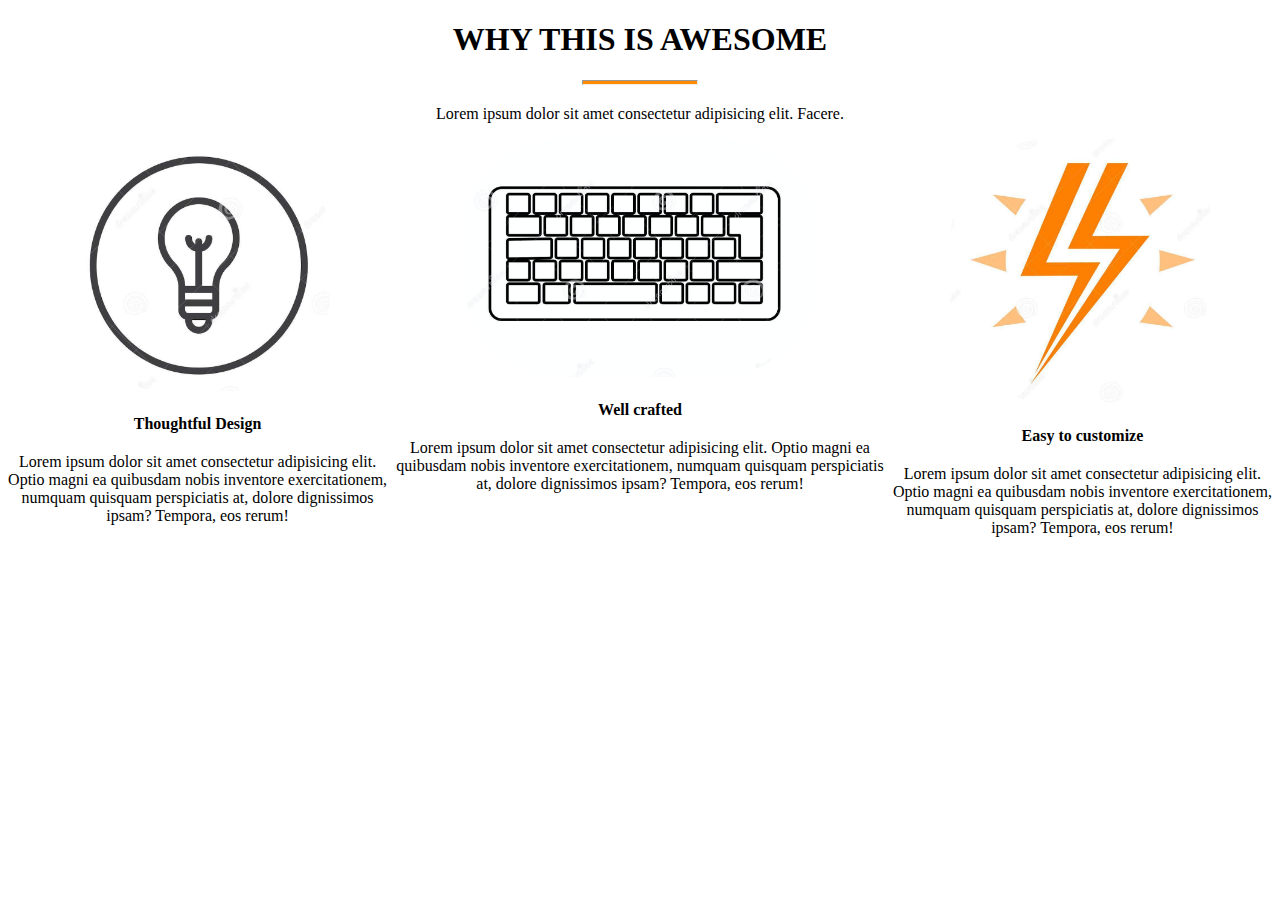
<file: hm tms/index.html>
<!DOCTYPE html>
<html lang="en">
<head>
    <meta charset="UTF-8">
    <meta name="viewport" content="width=device-width, initial-scale=1.0">
    <meta http-equiv="X-UA-Compatible" content="ie=edge">
    <title> WHY THIS IS AWESOME </title>
  <link rel="stylesheet" href="./styles.css">
</head>
<body>
  <h1>WHY THIS IS AWESOME</h1>
  <hr>
  <p>Lorem ipsum dolor sit amet consectetur adipisicing elit. Facere.</p>
  <div class="homework">
        <div class="homework1"> 
            <img src="./lamp.jpeg" alt="logo" class="round">
            <b><P>Thoughtful Design</P> </b>
            <p>Lorem ipsum dolor sit amet consectetur adipisicing elit. Optio magni ea quibusdam nobis inventore exercitationem, numquam quisquam perspiciatis at, dolore dignissimos ipsam? Tempora, eos rerum!</p>
        </div>
        <div class="homework2"> 
            <img src="./keyboard.jpeg" alt="logo">
            <b> <p> Well crafted </b> </p>
            <p>Lorem ipsum dolor sit amet consectetur adipisicing elit. Optio magni ea quibusdam nobis inventore exercitationem, numquam quisquam perspiciatis at, dolore dignissimos ipsam? Tempora, eos rerum!</p>
        </div>   
        <div class="homework3"> 
            <img src="./light.jpeg" alt="logo">
          <b> <p>Easy to customize</p> </b>
           <p>Lorem ipsum dolor sit amet consectetur adipisicing elit. Optio magni ea quibusdam nobis inventore exercitationem, numquam quisquam perspiciatis at, dolore dignissimos ipsam? Tempora, eos rerum!</p>

        </div>
    </div>
                               
  </div>
</body>
</html>
</file>
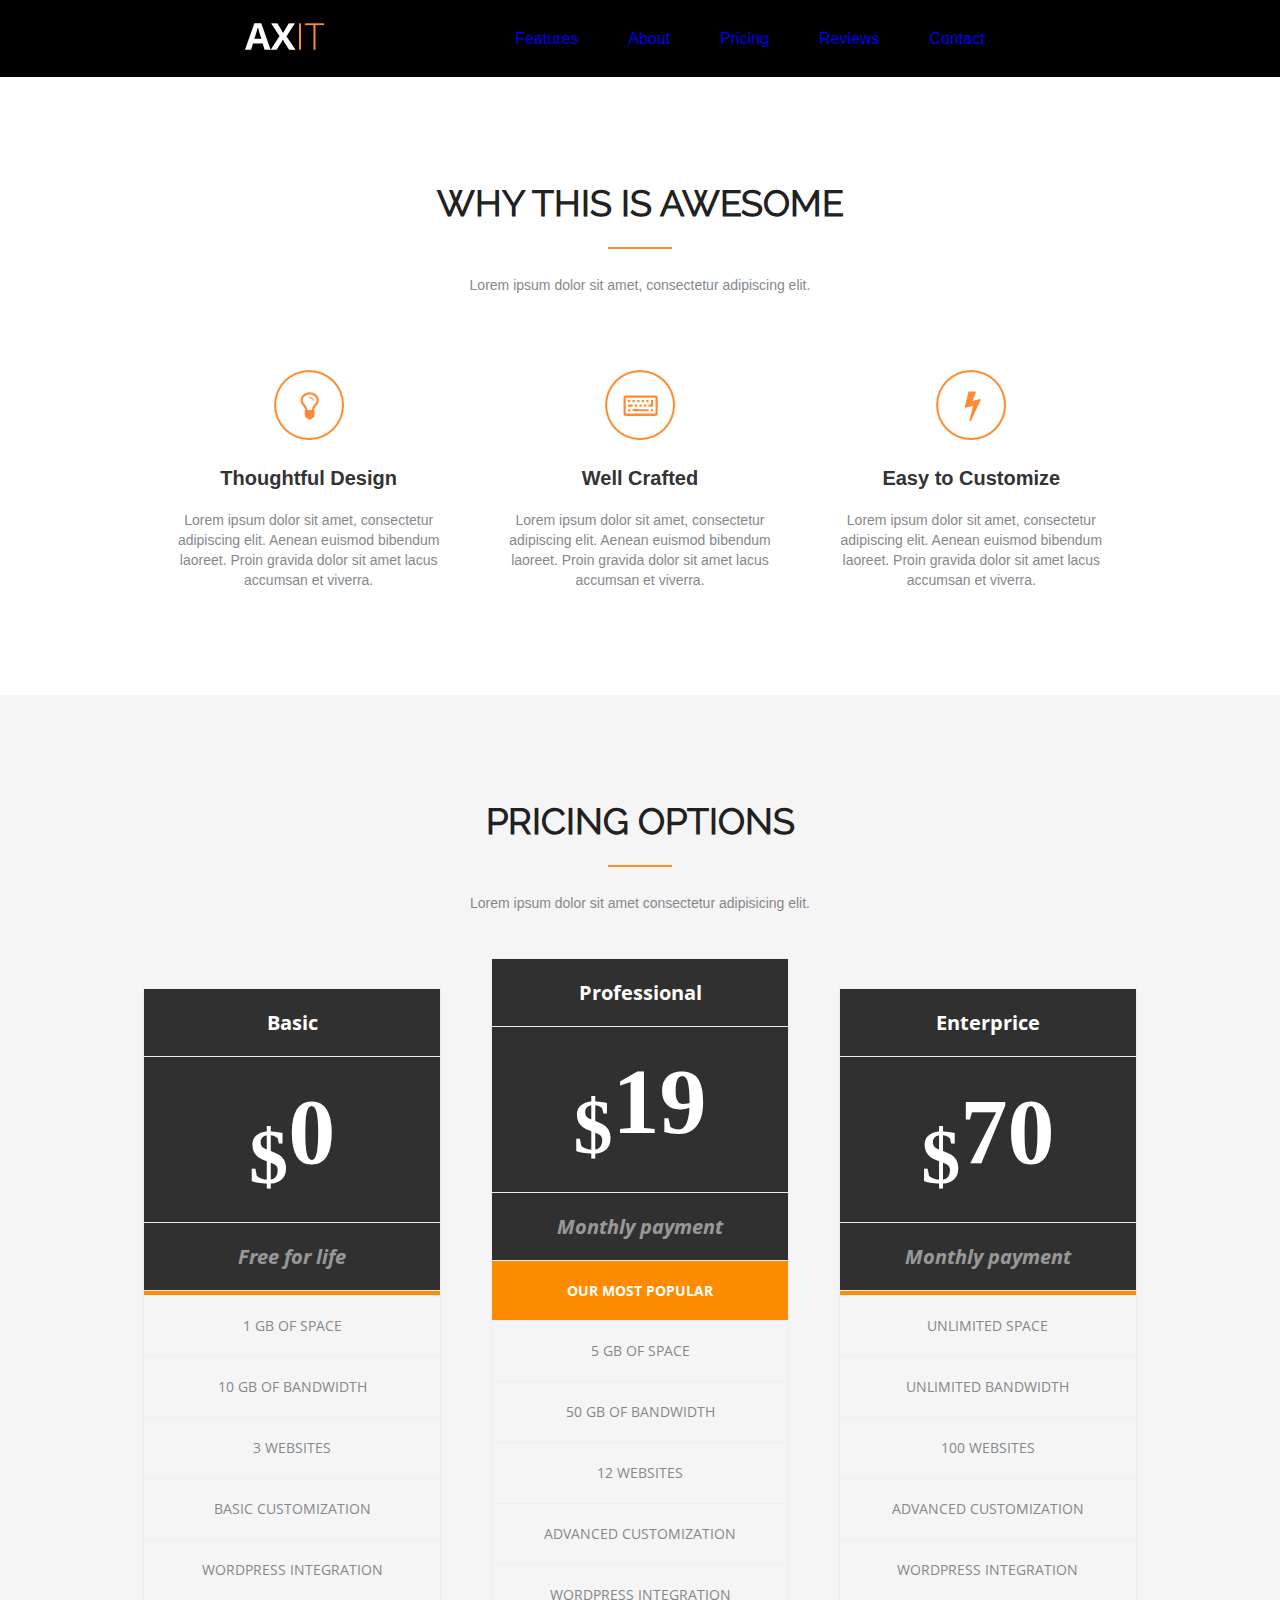
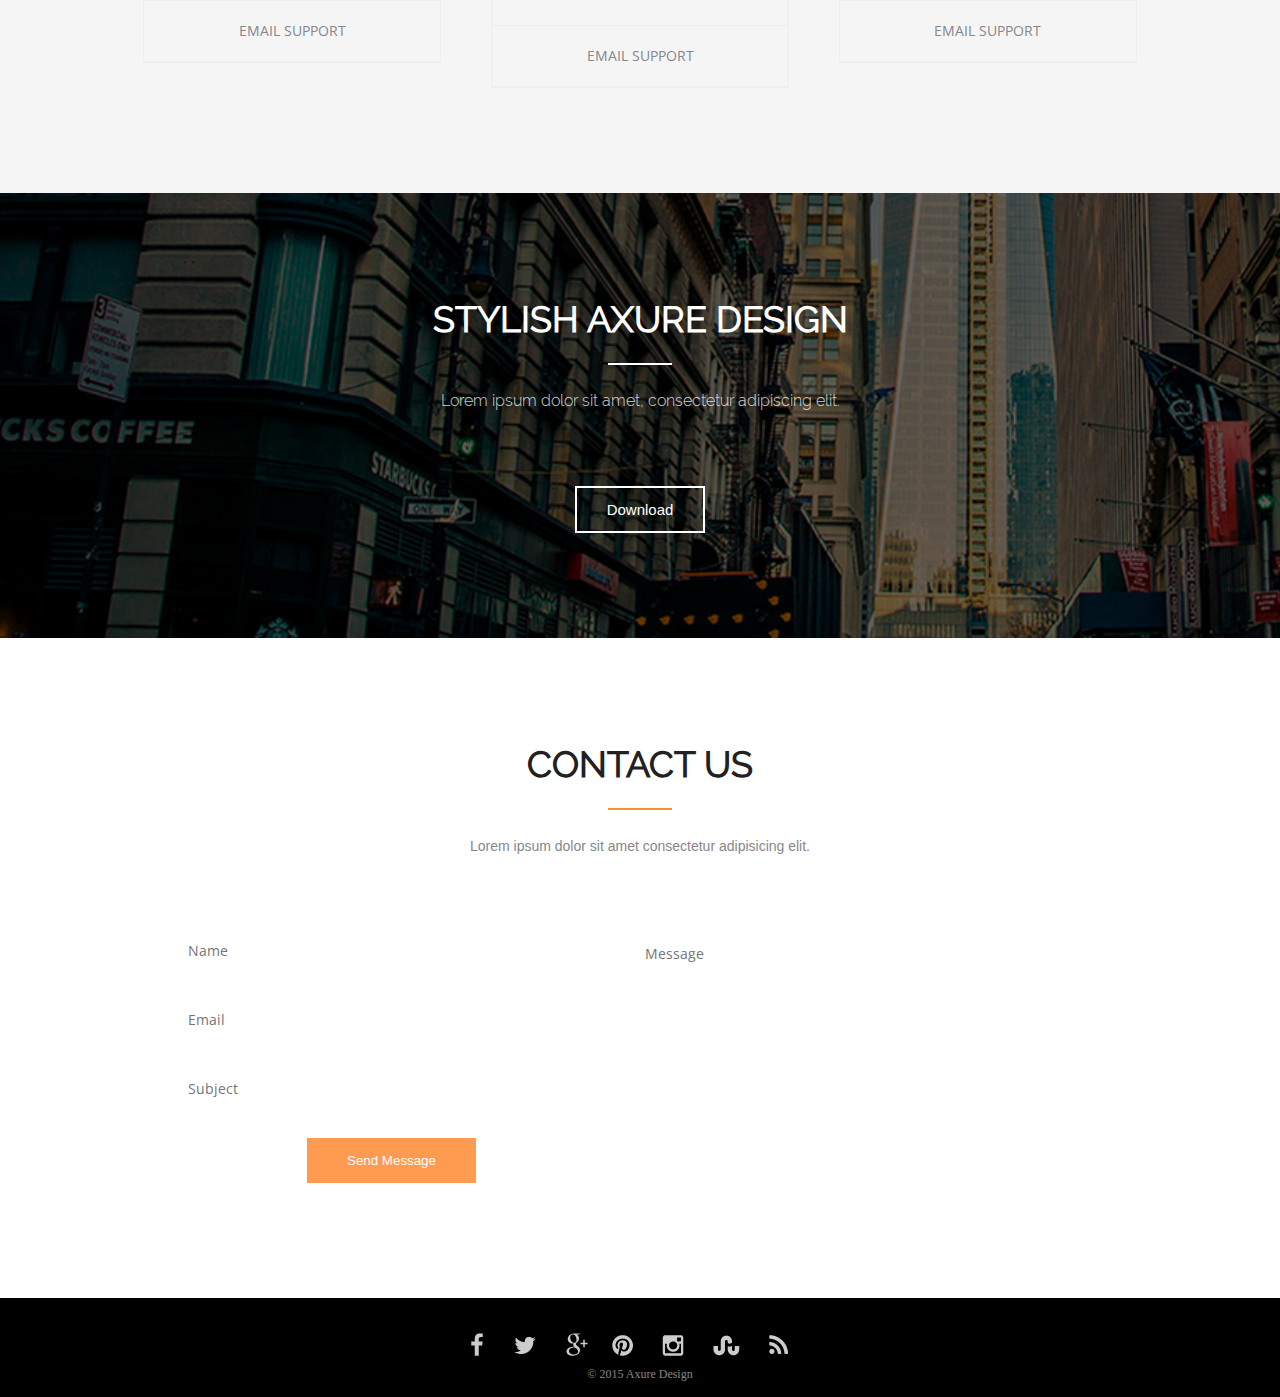
<file: Lesson 3-4/Project/index.html>
<!DOCTYPE html>
<html lang="en">

<head>
    <meta charset="UTF-8">
    <meta name="viewport" content="width=device-width, initial-scale=1.0">
    <link href="https://fonts.googleapis.com/css?family=Open+Sans:300,300i,400,400i,600,600i,700,700i,800,800i&display=swap&subset=cyrillic" rel="stylesheet">
    <link rel="stylesheet" href="./css/style.css">
    <title>Document</title>
</head>

<body>

    <div class="container">
        <header class="header">
            <div class="blocks">
                <div class="logo_header">
                    <a href="#"> <img src="./img/axit_header.png" alt="axit_header" class="part_block"></a>
                </div>
                <nav class="navigation">
                    <ul class="blocks">
                        <li> <div class="part_block">
                                <a href="#"><p>Features</p></a>
                            </div>
                        </li>
                        <li><div class="part_block">
                                <a href="#"><p>About </p></a>
                            </div>
                        </li>
                        <li> <div class="part_block">
                                <a href="#"><p>Pricing </p></a>
                            </div>
                        </li>
                        <li><div class="part_block">
                                <a href="#"><p>Reviews </p></a>
                            </div>
                        </li>
                        <li><div class="part_block">
                            <a href="#"><p>Contact </p></a>
                            </div>
                        </li>
                    </ul>
                </nav>
            </div>

        </header>
    <section>
    <div class="section_header">
                <h2>Why this is awesome</h2>
                <p>Lorem ipsum dolor sit amet, consectetur adipiscing elit.</p>
    </div>
    <div class="blocks">
                <div class="one_block">
                    <img src="./img/thoughtful_design.jpg" alt="img.jpg">
                    <p class="title">Thoughtful Design</p>
                    <p>Lorem ipsum dolor sit amet, consectetur adipiscing elit. Aenean euismod bibendum laoreet. Proin gravida dolor sit amet lacus accumsan et viverra.</p>
                </div>
                <div class="one_block">
                    <img src="./img/well_crafted.jpg" alt="img.jpg">
                    <p class="title">Well Crafted</p>
                    <p>Lorem ipsum dolor sit amet, consectetur adipiscing elit. Aenean euismod bibendum laoreet. Proin gravida dolor sit amet lacus accumsan et viverra.</p>
                </div>
                <div class="one_block">
                    <img src="./img/easy_to_customize.jpg" alt="img.jpg">
                    <p class="title">Easy to Customize</p>
                    <p>Lorem ipsum dolor sit amet, consectetur adipiscing elit. Aenean euismod bibendum laoreet. Proin gravida dolor sit amet lacus accumsan et viverra.</p>
                </div>
    </div>
    </section>
<section class="pricing"> 
    <div class="section_header">
        <h2>Pricing Options</h2>
        <p>Lorem ipsum dolor sit amet consectetur adipisicing elit.</p>
</div>   
<div class="big_price">   
   <div class="columns">
        <ul class="price">
          <li class="header"><p class="title"> Basic</p></li>
          <li class="header"><span class="price_usd"> <sub> &#36;</sub>0</span></li>
          <li class="header"> <p class="payment">Free for life</p></li>
          <li class="orange_empty"></li>
          <li class="row">1 GB OF SPACE</li>
          <li class="row">10 GB OF BANDWIDTH</li>
          <li class="row">3 WEBSITES</li>
          <li class="row">BASIC CUSTOMIZATION</li>
          <li class="row">WORDPRESS INTEGRATION</li>
          <li class="row">EMAIL SUPPORT</li>
        </ul>
      </div>
        

      <div class="columns_up">
        <ul class="price">
          <li class="header">  <p class="title" >Professional </p></li>
          <li class="header"> <span class="price_usd"> <sub>&#36;</sub>19</span> </li>
          <li class="header"> <p class="payment">Monthly payment </p></li>
          <li class="orange"> <p>OUR MOST POPULAR<p</li>
          <li class="row">5 GB OF SPACE</li>
          <li class="row">50 GB OF BANDWIDTH</li>
          <li class="row">12 WEBSITES</li>
          <li class="row">ADVANCED CUSTOMIZATION</li>
          <li class="row">WORDPRESS INTEGRATION</li>
          <li class="row">EMAIL SUPPORT</li>

        </ul>
      </div>
      
      <div class="columns">
        <ul class="price">
          <li class="header">  <p class="title">Enterprice </p></li>
          <li class="header"><span class="price_usd"> <sub> &#36;</sub>70</span></li>
          <li class="header"> <p class="payment">Monthly payment </p></li>
          <li class="orange_empty"></li>
          <li class="row">UNLIMITED SPACE</li>
          <li class="row">UNLIMITED BANDWIDTH</li>
          <li class="row">100 WEBSITES</li>
          <li class="row">ADVANCED CUSTOMIZATION</li>
          <li class="row">WORDPRESS INTEGRATION</li>
          <li class="row">EMAIL SUPPORT</li>
        </ul>
      </div>
</div>
</section>
       <section class="download_section"> 
        <div class="section_header">
            <h2>Stylish axure design</h2>
            <p>Lorem ipsum dolor sit amet, consectetur adipiscing elit.</p>
        </div>
        <div class="button_block">
            <a href="#" class="button">Download</a>

        </div>
       </section>
<section class="contact_us">
    <div class="section_header">
        <h2>Contact us</h2>
        <p>Lorem ipsum dolor sit amet consectetur adipisicing elit.</p>
</div>   
<form name="contact-form" action="#" method="post" class="contact-form clearfix">
    <div class="contact-left">
        <ul>

            <li>
                <input type="text" placeholder="Name" title="Name" required>
            </li>
        
            <li>
                <input type="email" placeholder="Email" title="Email" required>
            </li>

            <li>
                <input type="text" placeholder="Subject" title="Subject" required>
            </li>
        </ul>
    </div>
    <div class="contact-right">

        <textarea rows="11" name="message" placeholder="Message" title="Message" required maxlength="255"></textarea>
    </div>
 <div class="empty">   
</div>
<div class="button_center">
        <button class="btn_contact_submit" type="submit" name="btn_submit" title="Send Message">Send Message</button>
    </div>
</form>

</section>
<footer class="footer">
            <div class="sprite">
                <a href="https://www.facebook.com/" class="sprite facebook"></a>
                <a href="https://twitter.com/?lang=ru" class="sprite twitter"></a>
                <a href="https://mail.google.com/" class="sprite gmail"></a>
                <a href="https://www.pinterest.com/" class="sprite pinterest"></a>
                <a href="https://www.instagram.com/?hl=ru" class="sprite instagram"></a>
                <a href="https://www.php.net/manual/ru/function.list.php" class="sprite list"></a>
                <a href="https://wi-fi.ru/" class="sprite wif"></a>
            </div>
            <p>© 2015 Axure Design</p>

        </footer>
    </div>
</body>

</html>
</file>
<file: hm tms/styles.css>
h1
{text-align: center;}
.homework{
    display: flex;
    justify-content: space-between;
    text-align: center;

}
p
{
    text-align: center;
    margin-top: 20px;
}
.homework1
{
    width: 30%;
}
.homework2
{width: 40%;

}

.homework3
{
    width: 30%;
}
img{
    width: 70%;
    padding: 0px;
    border-radius: 100px;

}
.p
{text-align: center;  }
hr
{
    width: 3cm;
    text-align: center;
    color: darkorange;
    background-color: darkorange;
    height: 3px;
}
</file>
<file: Lesson 3-4/Project/css/style.css>
@font-face {
    font-family: 'Raleway-Regular';
    src: url(../fonts/Raleway-Regular.ttf);
}

@font-face {
    font-family: 'Raleway-Thin_Italic';
    src: url(../fonts/Raleway-Thin-Italic.ttf);
}

@font-face {
    font-family: 'Raleway-Light';
    src: url(../fonts/Raleway-Light.ttf);
}

* {
    margin: 0;
    padding: 0;
}
.button{
font-family: 'OpenSans', sans-serif;
font-size: 15px;
color: #ffffff;
text-decoration: none;
border: 2px solid #ffffff;
padding: 13px 30px;

}
.container {
    max-width: 1400px;
    margin: 0 auto;
}
/* header*/
.header{
background-color: black;
padding: 25px 150px;
}
.blocks .axit_header img{
margin-bottom: 0px;
}
.blocks li {
margin-right: 50px;
}
.header{
background-color: black;
padding: 23px 150px;
}
.blocks .logo_header img{
margin-bottom: 0px;
}
.blocks li {
margin-right: 50px;
}

.blocks li p{
font-family: 'OpenSans', sans-serif;
font-weight: semibold;
text-decoration: none;
}
.header .blocks{
align-items: center;
}
.blocks li p{
font-family: 'OpenSans', sans-serif;
font-weight: semibold ;
}
.part_block a{
text-decoration: none;
}

section {
    padding: 105px 143px;
}

.section_header {
    text-align: center;
}

.section_header h2 {
    position: relative;
    margin-bottom: 50px;
}

h2 {
    font-family: 'Raleway-Regular';
    font-size: 36px;
    line-height: 43px;
    text-transform: uppercase;
    color: #212121;
}

.section_header h2:after {
    content: '';
    display: block;
    height: 2px;
    width: 64px;
    background-color: #ff8d2d;
    position: absolute;
    left: calc(50% - 32px);
    bottom: -24px;
}

.section_header p {
    font-family: 'OpenSans', sans-serif;
    font-size: 14px;
    color: #86878b;
    line-height: 20px;
    margin-bottom: 75px;
}
.blocks {
    display: flex;
    justify-content: space-around;
}
.one_block {
    text-align: center;
    width: 30%;
}

.one_block img {
    margin-bottom: 24px;
}

.one_block .title {
    font-family: 'OpenSans', sans-serif;
    font-size: 20px;
    font-weight: bold;
    line-height: 20px;
    color: #333333;
    margin-bottom: 22px;
}

.one_block p {
    font-family: 'OpenSans', sans-serif;
    font-size: 14px;
    line-height: 20px;
    color: #86878b;
}
/* styles for pricing*/
.pricing{
    background-image:url(../img/Pricing_Panel.png);
    position: relative;
}

.big_price{
    display:flex;
    justify-content: space-between;

  }
  
.price {
    list-style-type: none;
    border: 1px solid #eee;
    margin: 0;
    padding: 0;
   
  }
.columns{
    text-align: center;
    width: 30%;
}
.columns_up{
    text-align: center;
    width: 30%;
    margin-top: -30px;
}
.price .header {
    background-color: #303030;
    color: white;
    font-size: 25px;
    margin-bottom: 0px;
  }

.price li {
    border-bottom: 1px solid #eee;
    padding: 20px;
    text-align: center;
  }
  
.price .orange{
      background-color: darkorange;
      color: black;
      font-family: 'Open Sans',sans-serif;

  }
.price .orange_empty{
      background-color: darkorange;
      padding: 2px;
      margin-top: 0px;
      
      
  }
.price_usd{
    font-family: 'Raleway', serif;
    font-weight:bold;
    font-size: 94px;
    color: #ffffff;
  }
.sub{
    vertical-align: sub;
    font-size: smaller;
}
/* не могу разобраться с толщиной*/
.payment {
    font-family: 'Open Sans',sans-serif;
    font-size: 14px;
    color: #ffffff;  
    opacity: 50%;
    font-style: italic;
    margin-bottom: 0px;
}
.row{
    font-family: 'Open Sans', sans-serif;
    font-size: 14px;
    color: #86878b;
    line-height: 20px;
    font-weight: 400;
  }
.big_price p{
    font-family: 'Open Sans',sans-serif;
    font-size: 20px;
    font-weight: bold;
    color: #ffffff;
  }
  /* тож запуталась как убрать отступ перед оранжевым блоком */
.orange p{
  font-size: 14px;
  font-family: 'Open Sans',sans-serif;
  font-weight: bold;
  }

/* styles for background*/
.download_section{
    background-image: url(../img/bg_downloadsection.png);
    background-size: cover;
}
.download_section h2{
color: #ffffff;
}
.download_section .section_header h2::after{
    background-color: #ffffff;
}
.download_section .section_header p{
    color: #ffffff;
    opacity: 0.8;
    font-family: 'Raleway-Light';
    font-size: 16px;
}
.button_block{
    display: flex;
    justify-content: center;
}
/* contact*/
.contact-left {
    float: left;
    width: 50%;
}
.contact-right {
    float: right;
    width: 50%;
}
.contact-form li {
    display: block;
    margin: 0 40px 30px 40px;
}
.contact-form input, .contact-form textarea{
    font-family: 'Open Sans',sans-serif;
    color: #d6d6d6;
    border: none;
    display: block;
    width: 100%;
    padding: 10px 5px; 
    box-sizing: border-box;
    font-size: 14px;
    color: #d6d6d6;
    align-items: center;
    }

textarea {
 margin-top: 3px;
 resize: none;
    }
.btn_contact_submit {
background: #ff9b51;
color: #ffffff;
padding: 15px 40px;
margin: 10px auto;
border: 0;
box-sizing: border-box;
display: flex;
justify-content: center;
}
.btn_contact_submit:hover {
 opacity: 0.8;
    }

/*footer */

.footer{
    background-image: url(../img/footer/footer.png);
    text-align: center;
    padding: 35px 0px 15px;
}
.sprite{
   background-image: url(../img/footer/logo.png);
   background-repeat: no-repeat;
   display: inline-block;
   
}

.facebook{
    width: 25px;
    height: 25px;
    background-position: -25px -25px;
}
.twitter{
    width: 40px;
    height: 30px;
    background-position: -25px -25px;
}
.gmail{
    width: 50px;
    height: 30px;
    background-position: -25px -25px;
}
.pinterest{
    width: 50px;
    height: 30px;
    background-position: -25px -25px;
}
.instagram{
    width: 50px;
    height: 30px;
    background-position: -25px -25px;
}
.list{
    width: 50px;
    height: 30px;
    background-position: -25px -25px;
}
.wif{
        width: 50px;
    height: 30px;
    background-position: -25px -25px;
}
.footer p{
    color: #ffffff;
    font-size: 12px;
    opacity: 0.5;
}
.container{
    max-width: 1400px;
    margin: 0 auto;

}
</file>
